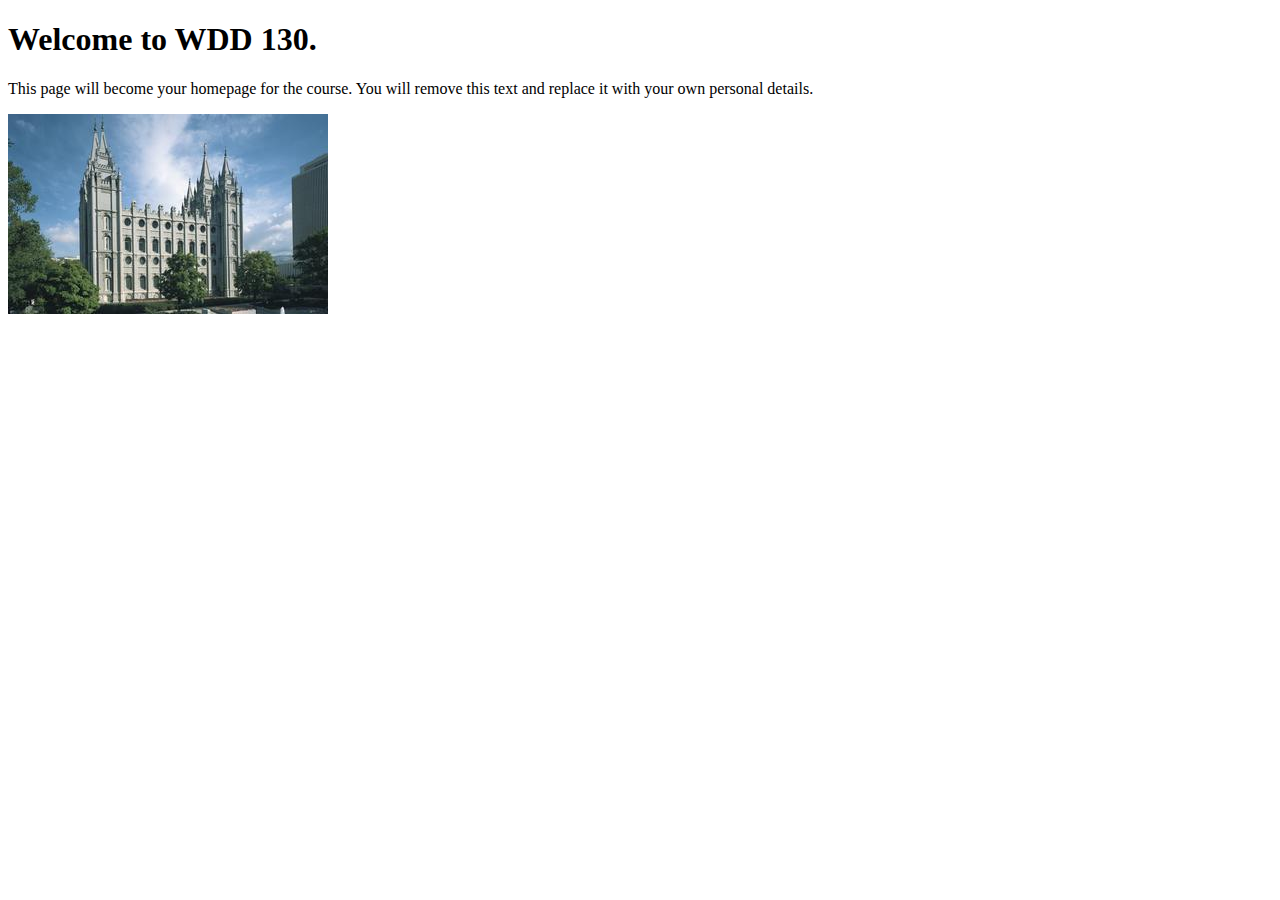
<file: index.html>
<!DOCTYPE html>
<html lang="en">
<head>
    <meta charset="UTF-8">
    <meta name="viewport" content="width=device-width, initial-scale=1.0">
    <title>WDD 130 | Personal Homepage</title>
</head>
<body>
    <h1>Welcome to WDD 130.</h1>
    <p>This page will become your homepage for the course. You will remove this text and replace it with your own personal details.</p>

    <img src="images/salt-lake-temple.jpg" alt="The Salt Lake Temple.">
</body>
</html>
</file>
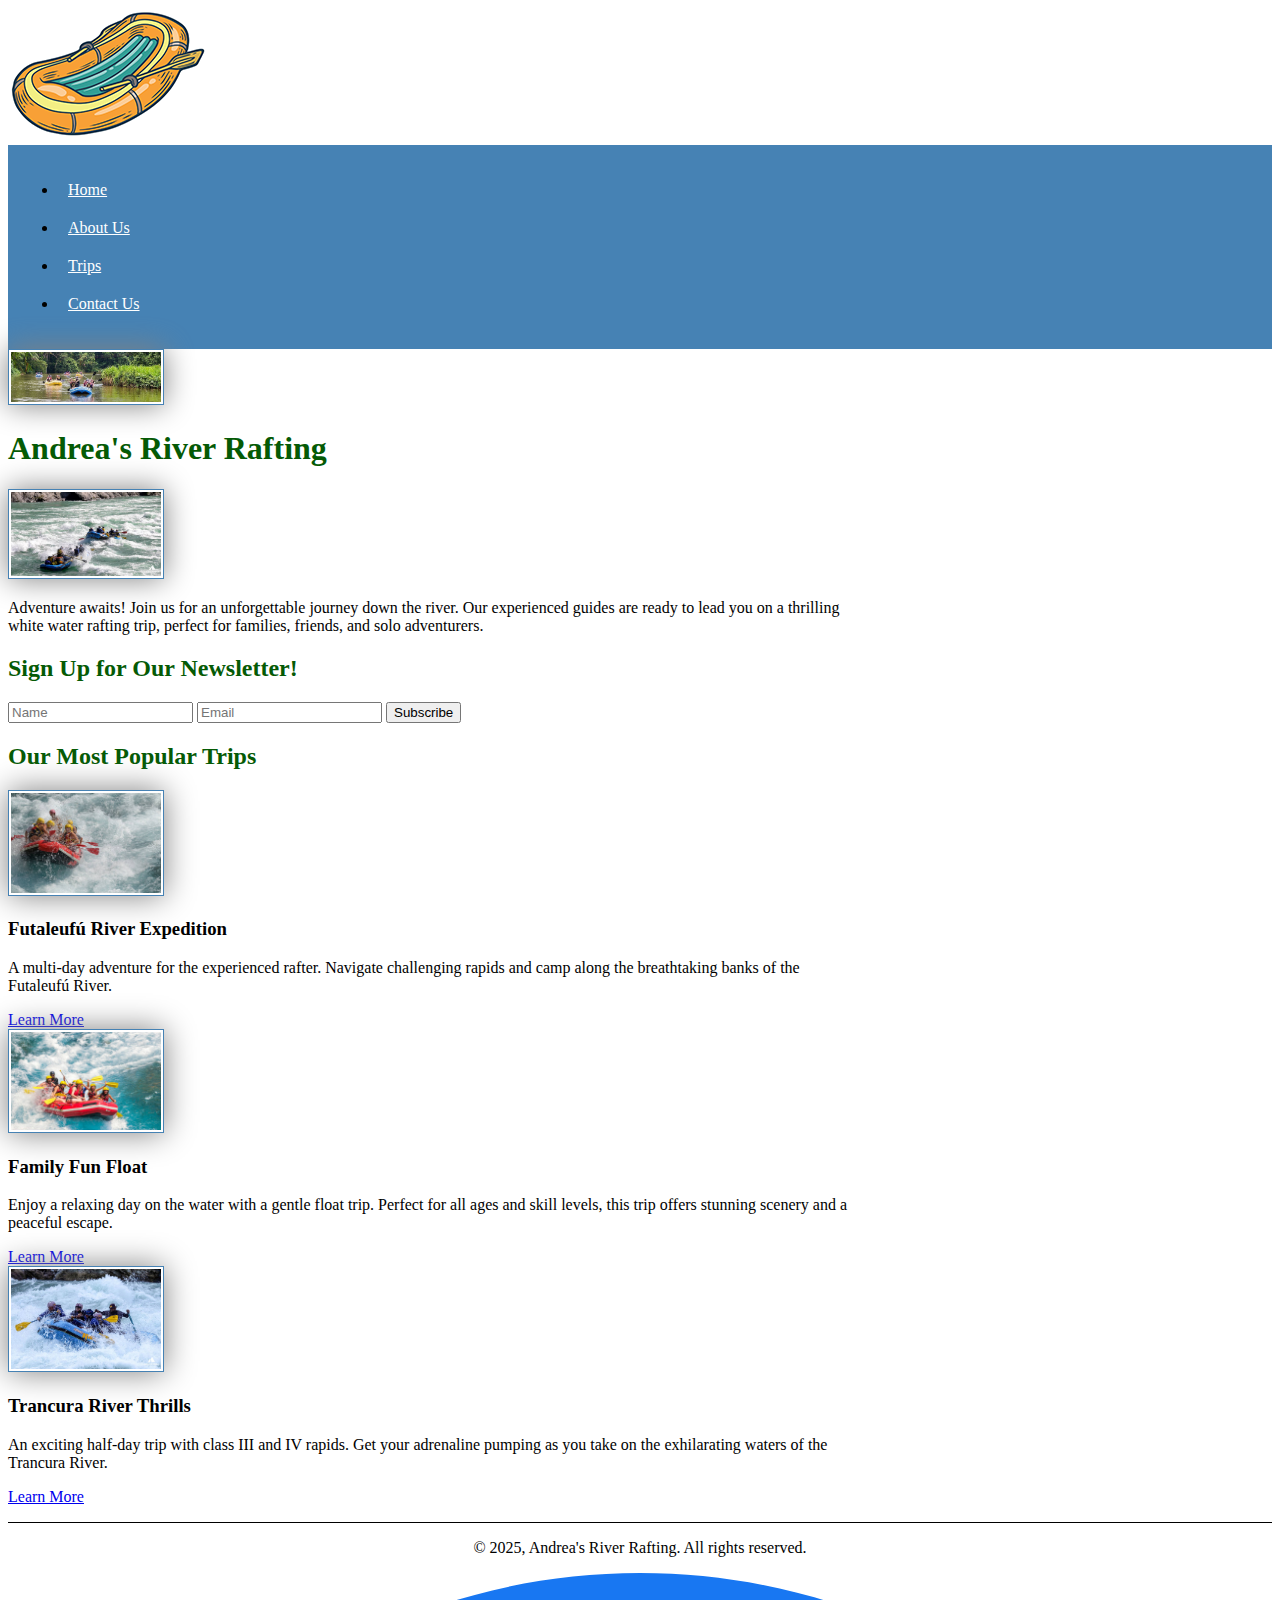
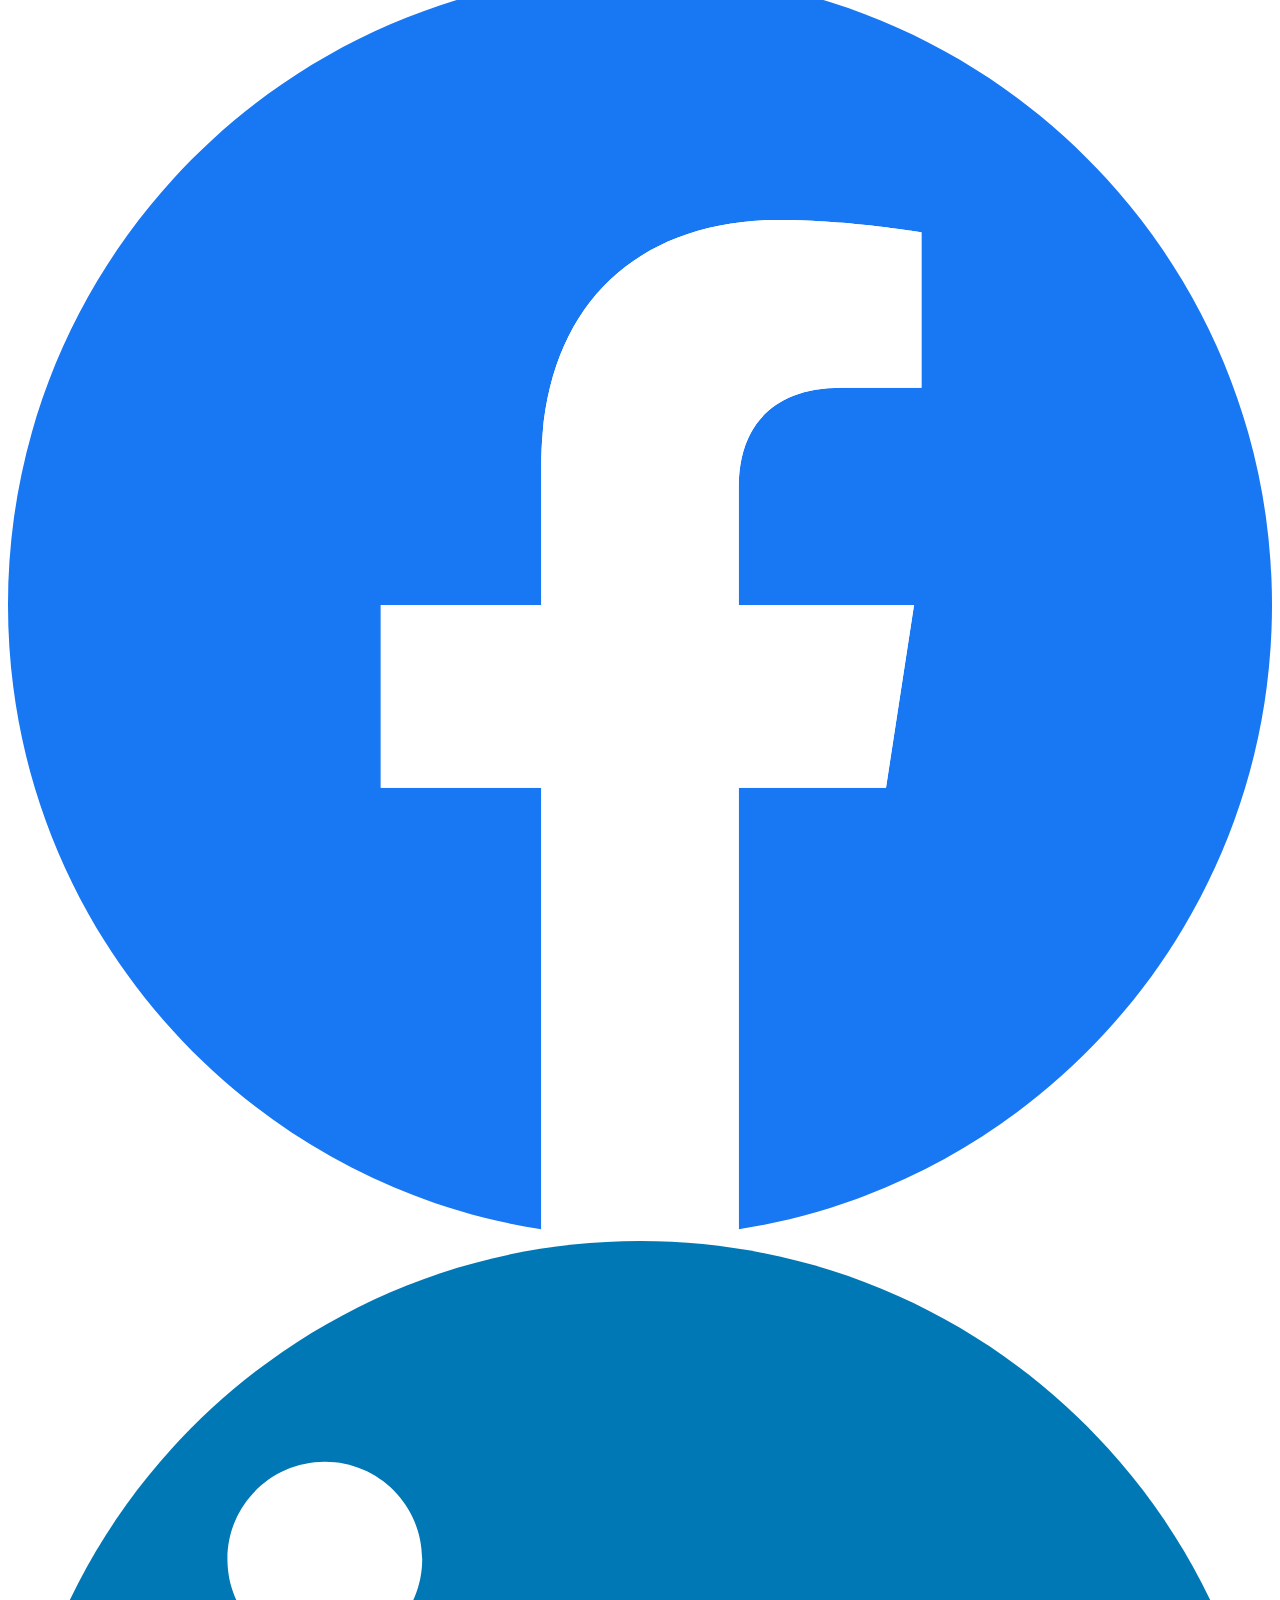
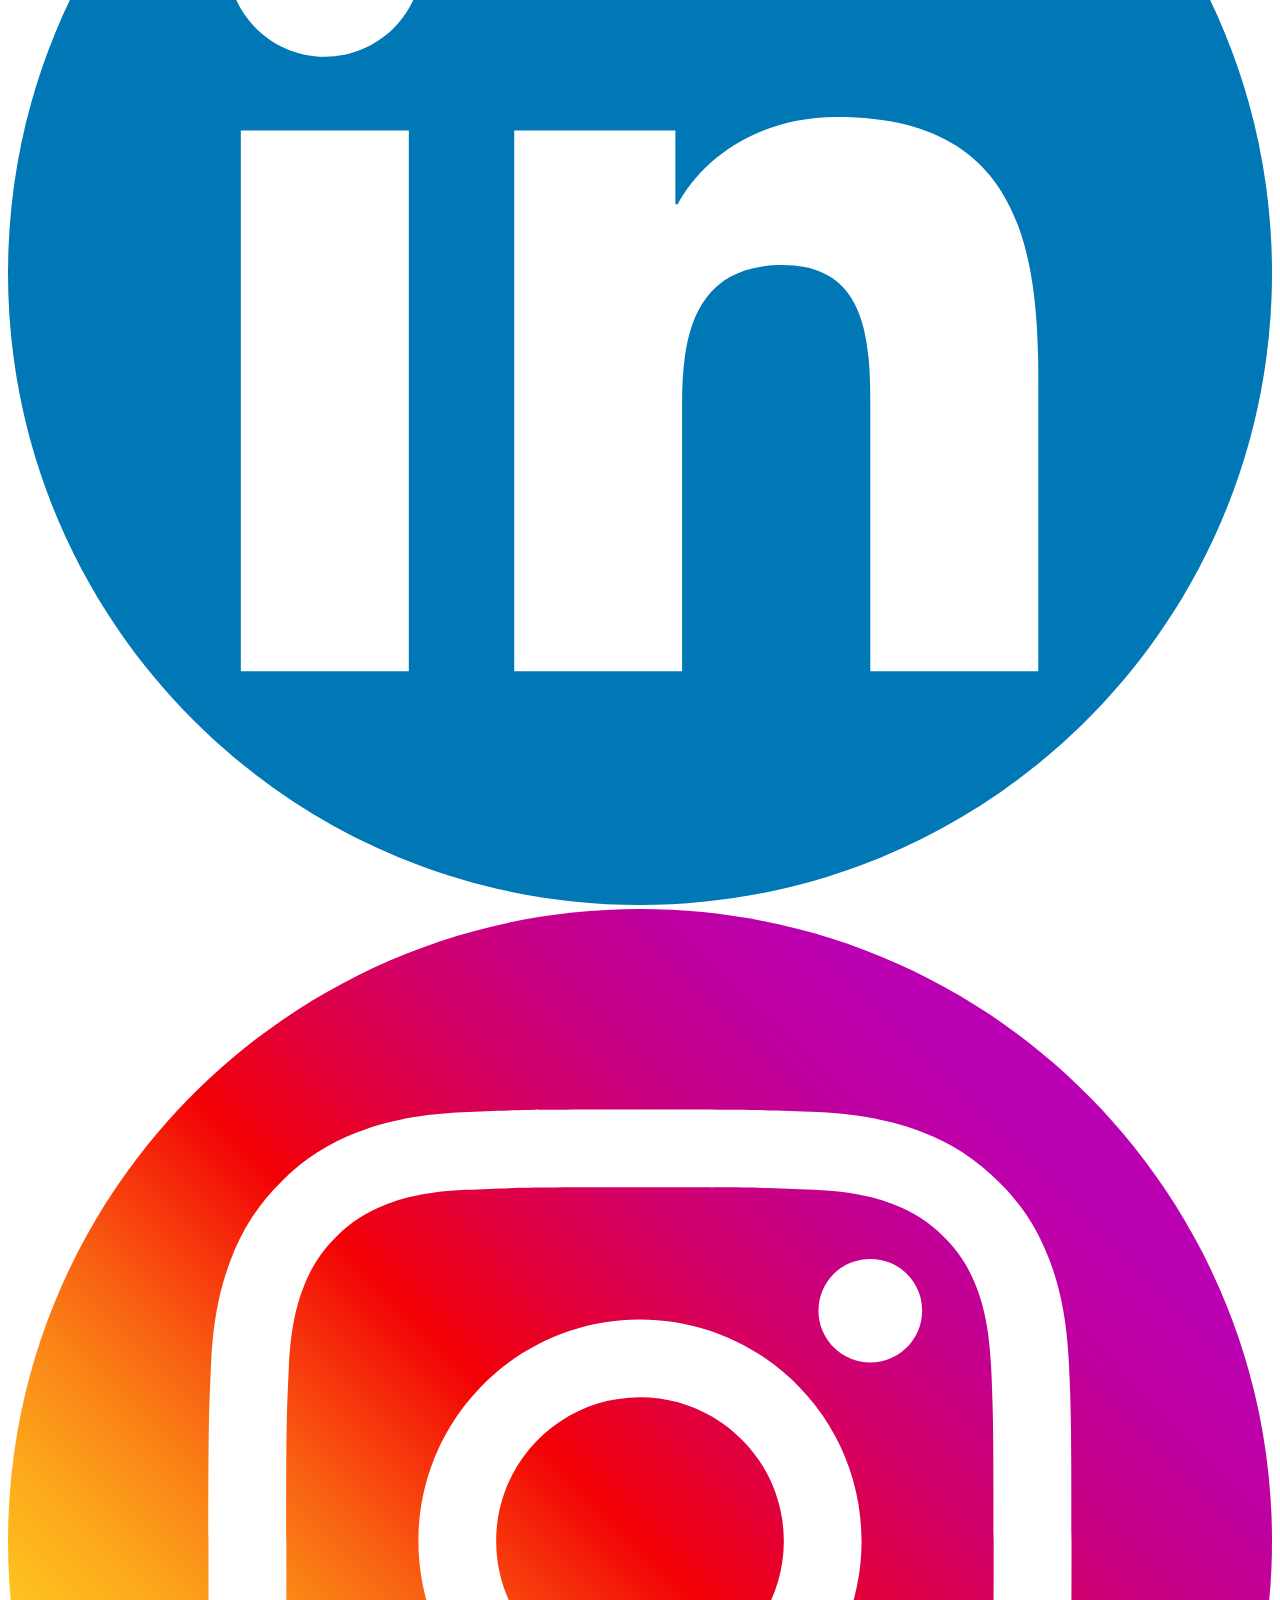
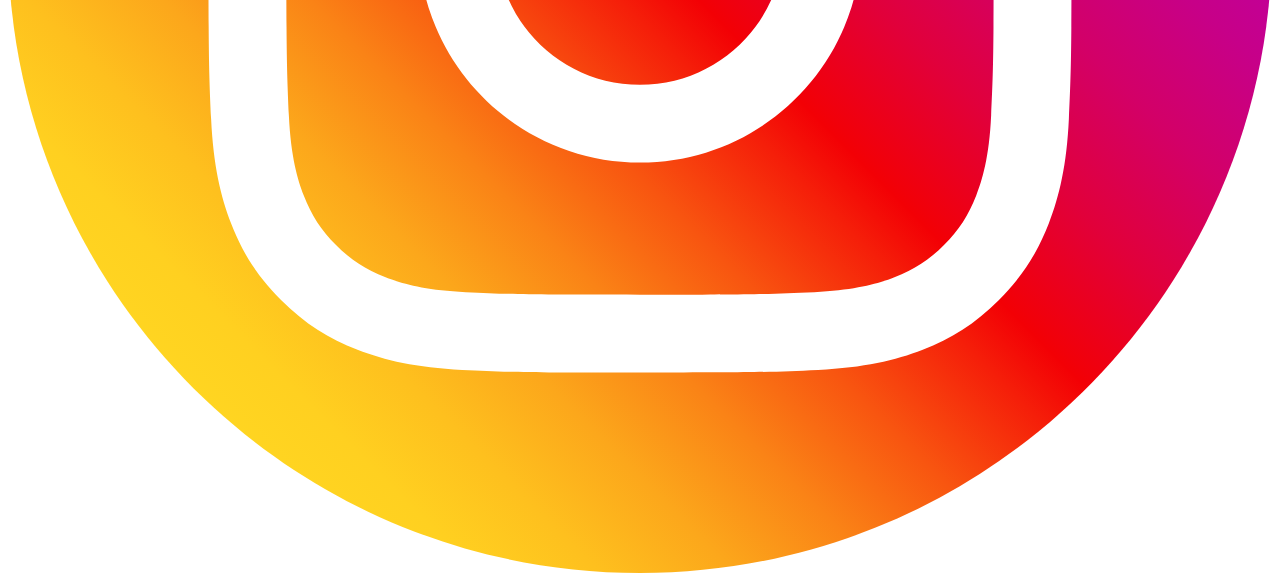
<file: wwr/index.html>
<!DOCTYPE html>
<html lang="en">

<head>
    <meta charset="UTF-8">
    <meta name="viewport" content="width=device-width, initial-scale=1.0">
    <title>Home - Andrea's River Rafting</title>
    <meta name="description"
        content="Experience the thrill of white water rafting with Andrea's River Rafting. We offer safe, fun, and unforgettable adventures for all skill levels.">
    <meta name="author" content="Andrea Gonzalez">
    <link rel="stylesheet" href="styles/rafting.css">
</head>

<body>
    <header>
        <div class="logo">
            <img src="images/logo.png" alt="Rafting Company Logo">
        </div>
        <nav>
            <ul>
                <li><a href="index.html">Home</a></li>
                <li><a href="about.html">About Us</a></li>
                <li><a href="trips.html">Trips</a></li>
                <li><a href="contact.html">Contact Us</a></li>
            </ul>
        </nav>
    </header>

    <main>
        <div class="hero">
            <img src="images/hero.jpg" alt="A river raft with people on it" class="hero-image">
            <h1>Andrea's River Rafting</h1>
            <article class="hero-article">
                <img src="images/adventure-5.jpg" alt="Person smiling, wearing a helmet" class="article-image">
                <p>
                    Adventure awaits! Join us for an unforgettable journey down the river. Our experienced guides
                    are ready to lead you on a thrilling white water rafting trip, perfect for families, friends,
                    and solo adventurers.
                </p>
            </article>
        </div>

        <section class="newsletter">
            <h2>Sign Up for Our Newsletter!</h2>
            <form>
                <input type="text" id="name" name="name" placeholder="Name">
                <input type="email" id="email" name="email" placeholder="Email">
                <button type="submit">Subscribe</button>
            </form>
        </section>

        <section class="trips">
            <h2>Our Most Popular Trips</h2>
            <div class="trip-cards">
                <div class="trip-card">
                    <img src="images/adventure-2.jpg" alt="Futaleufu River Trip">
                    <h3>Futaleufú River Expedition</h3>
                    <p>
                        A multi-day adventure for the experienced rafter. Navigate challenging rapids and camp
                        along the breathtaking banks of the Futaleufú River.
                    </p>
                    <a href="trips.html" class="cta-button">Learn More</a>
                </div>
                <div class="trip-card">
                    <img src="images/adventure-1.jpg" alt="Family friendly rafting trip">
                    <h3>Family Fun Float</h3>
                    <p>
                        Enjoy a relaxing day on the water with a gentle float trip. Perfect for all ages and
                        skill levels, this trip offers stunning scenery and a peaceful escape.
                    </p>
                    <a href="trips.html" class="cta-button">Learn More</a>
                </div>
                <div class="trip-card">
                    <img src="images/adventure-4.jpg" alt="Trancuras River Trip">
                    <h3>Trancura River Thrills</h3>
                    <p>
                        An exciting half-day trip with class III and IV rapids. Get your adrenaline pumping as
                        you take on the exhilarating waters of the Trancura River.
                    </p>
                    <a href="trips.html" class="cta-button">Learn More</a>
                </div>
            </div>
        </section>
    </main>

    <footer>
        <p>&copy; 2025, Andrea's River Rafting. All rights reserved.</p>
        <div class="socialmedia">
            <a href="https://facebook.com">
                <img src="images/facebook.svg" alt="Facebook Icon">
            </a>
            <a href="https://linkedin.com">
                <img src="images/linkedin.svg" alt="LinkedIn Icon">
            </a>
            <a href="https://instagram.com">
                <img src="images/instagram.svg" alt="Instagram Icon">
            </a>
        </div>
    </footer>

</body>

</html>
</file>
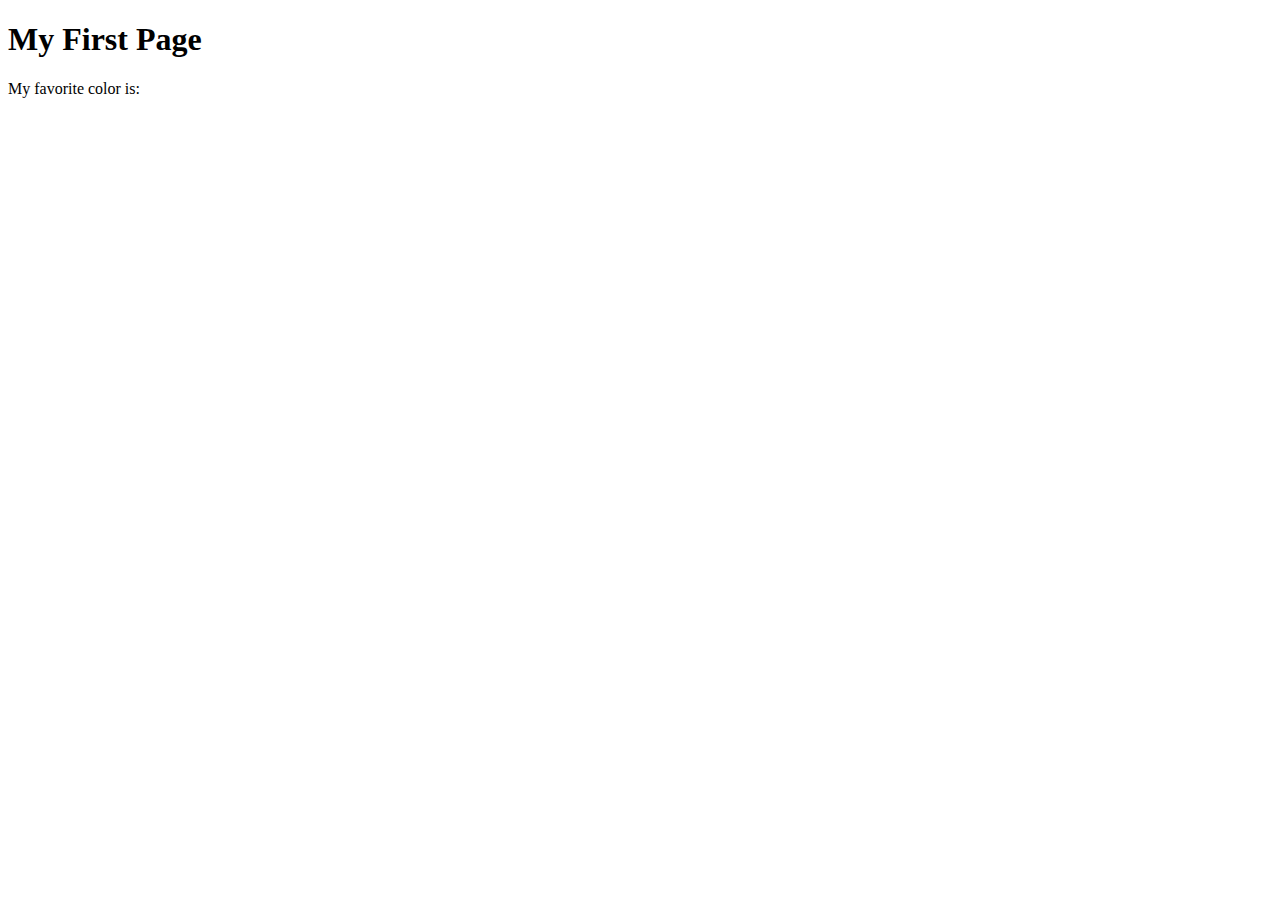
<file: week01/first-page.html>
<!DOCTYPE html>
<html lang="en">
<head>
    <meta charset="UTF-8">
    <meta name="viewport" content="width=device-width, initial-scale=1.0">
    <title>My First Page</title>
</head>
<body>
    <h1>My First Page</h1>
    <p>My favorite color is: </p>
</body>
</html>
</file>
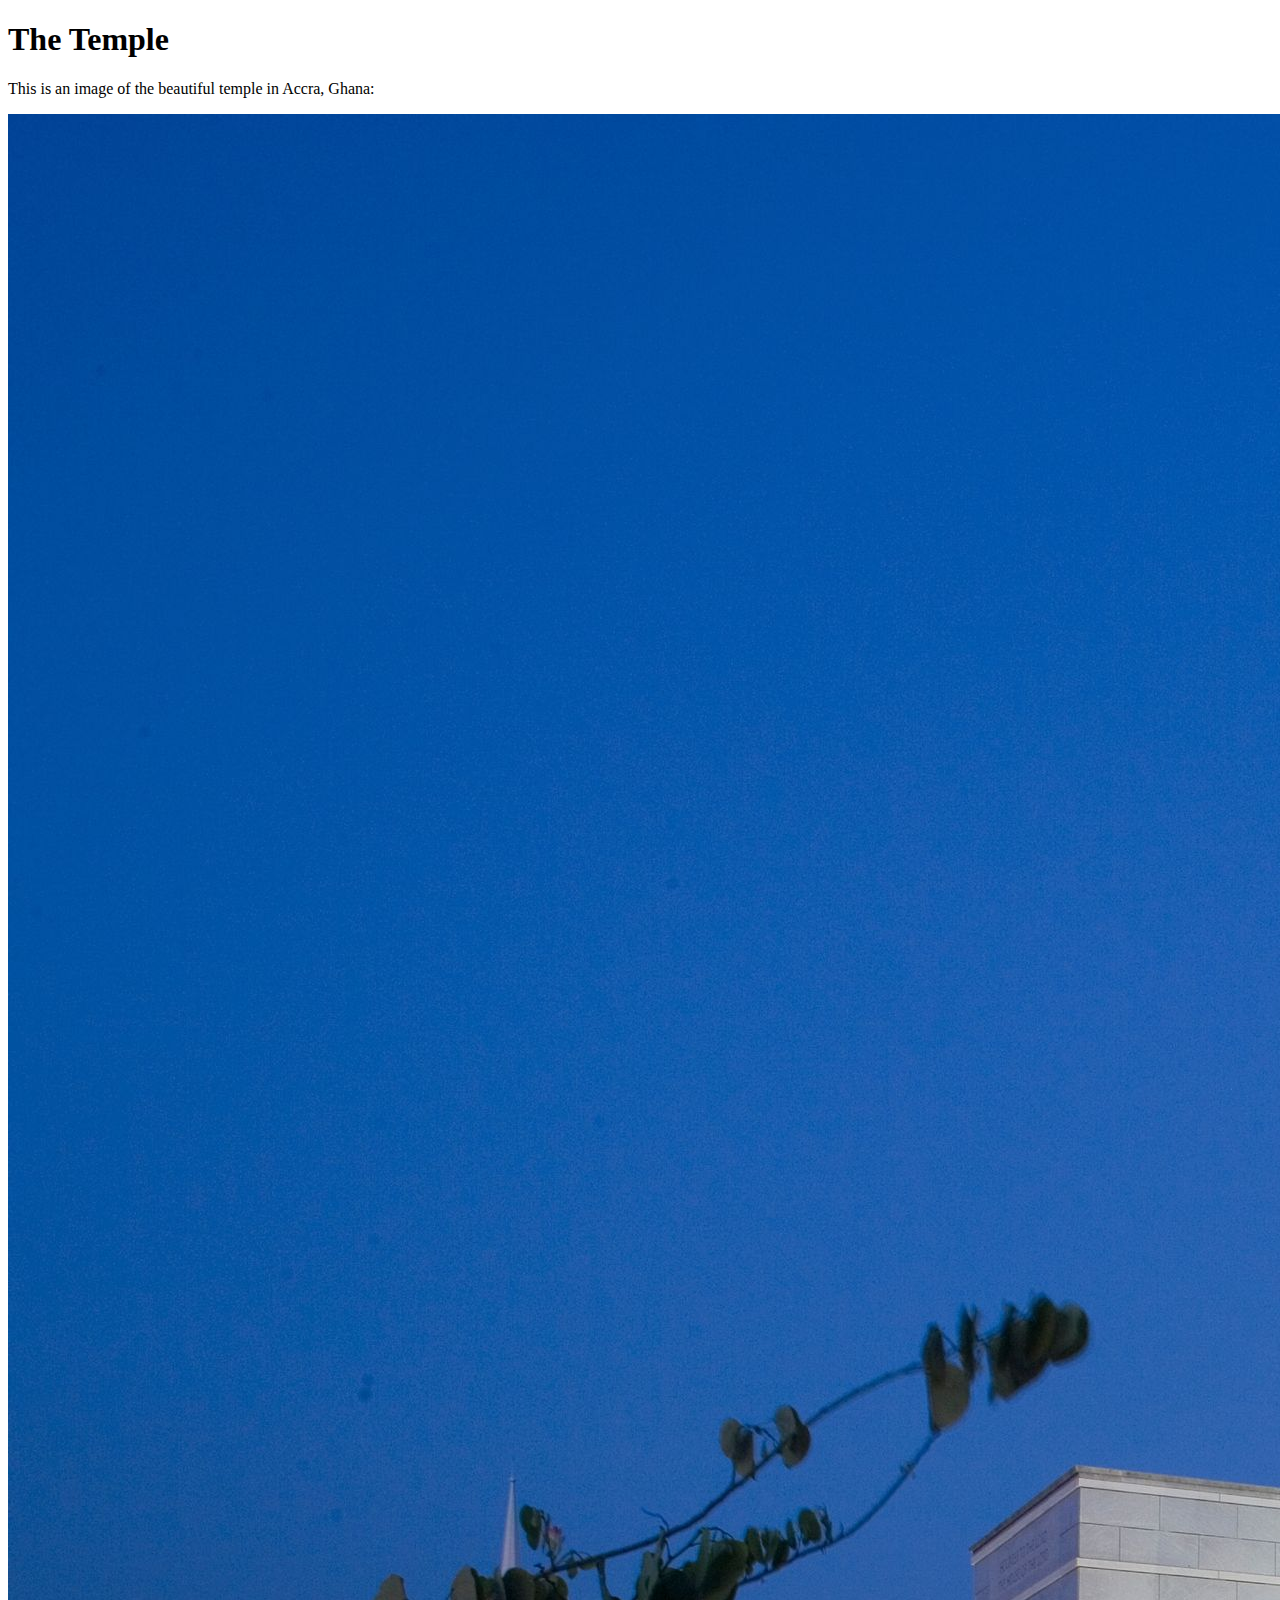
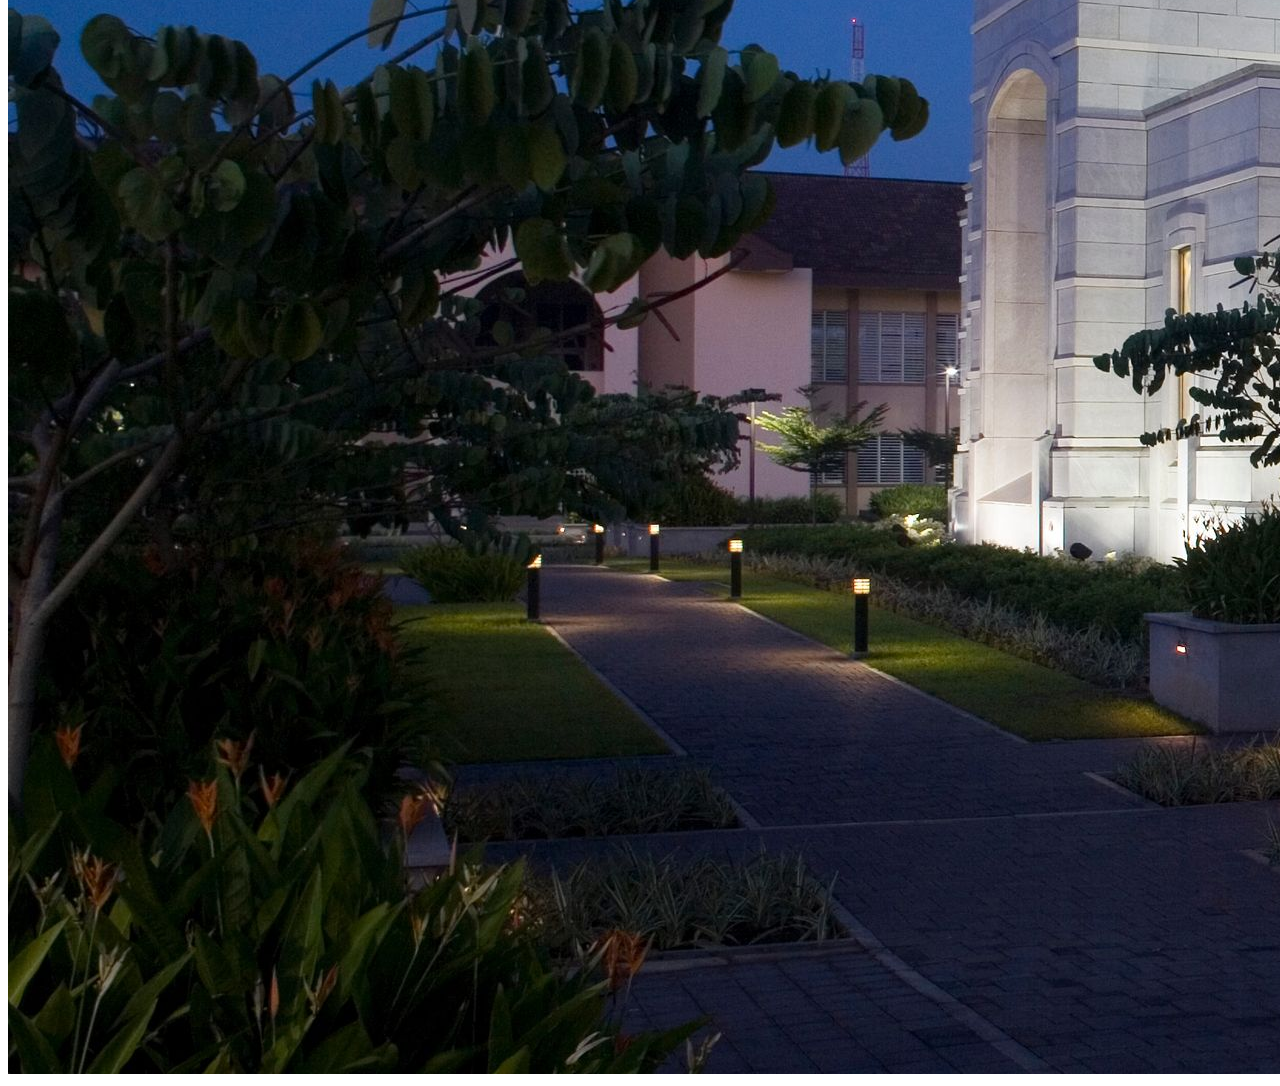
<file: week01/images.html>
<!DOCTYPE html>
<html lang="en">
<head>
    <meta charset="UTF-8">
    <meta name="viewport" content="width=device-width, initial-scale=1.0">
    <title>Temple Image</title>
</head>
<body>
    <h1>The Temple</h1>
    <p>This is an image of the beautiful temple in Accra, Ghana:</p>
    <img src="images/temple-large.jpeg" alt="The Accra Ghana Temple">
    
</body>
</html>
</file>
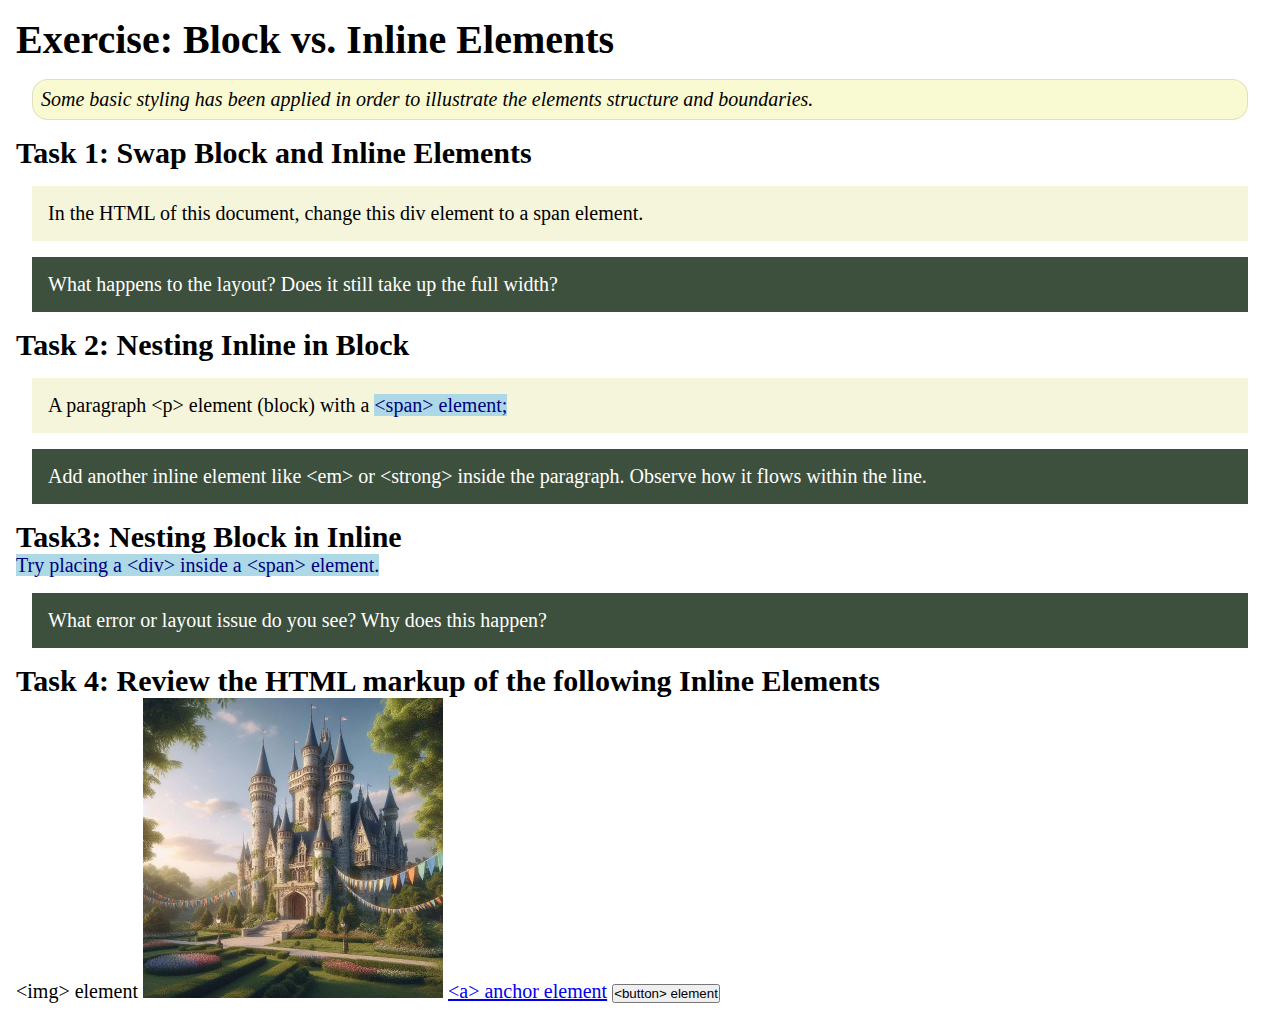
<file: week02/block-vs-inline.html>
<!DOCTYPE html>
<html lang="en">

<head>
    <meta charset="UTF-8">
    <meta name="viewport" content="width=device-width, initial-scale=1.0">
    <title>Exercise: Block vs. Inline Elements</title>
    <link rel="stylesheet" href="styles/block-vs-inline.css">
</head>

<body>
    <main>
        <h1>Exercise: Block vs. Inline Elements</h1>
        <p class="note">Some basic styling has been applied in order to illustrate the elements structure and
            boundaries.</p>

        <h2>Task 1: Swap Block and Inline Elements</h2>
        <div>In the HTML of this document, change this div element to a span element.</div>

        <p class="question">What happens to the layout? Does it still take up the full width?</p>

        <h2>Task 2: Nesting Inline in Block</h2>
        <p>A paragraph &lt;p&gt; element (block) with a <span>&lt;span&gt; element;</span></p>
        <p class="question">Add another inline element like &lt;em&gt; or &lt;strong&gt; inside the paragraph. Observe
            how it flows within the line.</p>

        <h2>Task3: Nesting Block in Inline</h2>
        <span>Try placing a &lt;div&gt; inside a &lt;span&gt; element.</span>
            <p class="question">What error or layout issue do you see? Why does this happen?</p>


            <h2>Task 4: Review the HTML markup of the following Inline Elements</h2>
        &lt;img&gt; element
        <img src="images/castle.webp" alt="placeholder image (images are inline)" width="300" height="300">
        <a href="https://churchofjesuschrist.org">&lt;a&gt; anchor element</a>
        <button type="button">&lt;button&gt; element</button>
    </main>
</body>

</html>
</file>
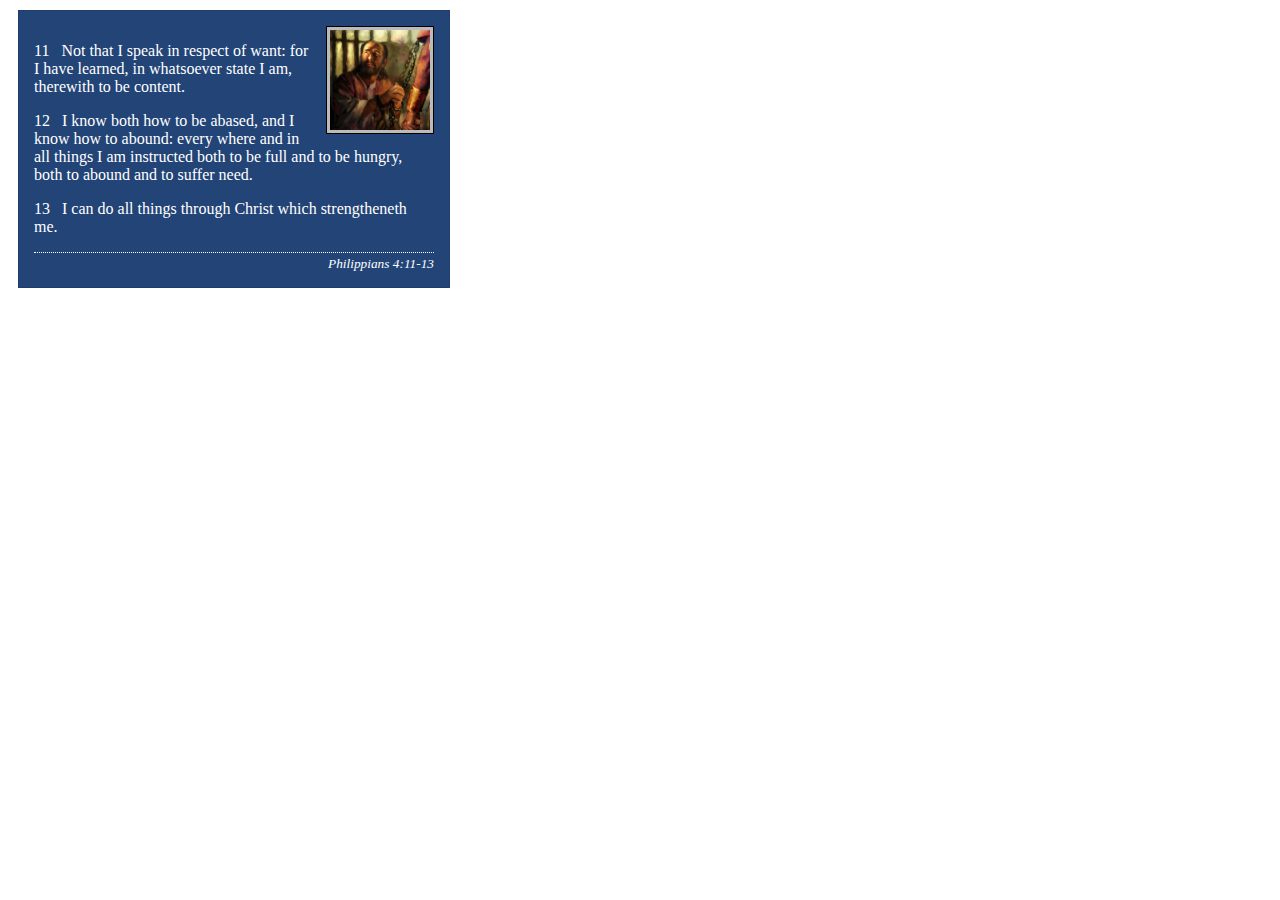
<file: week02/box-model-solution.html>
<!DOCTYPE html>
<html lang="en">
<head>
    <meta charset="UTF-8">
    <meta name="viewport" content="width=device-width, initial-scale=1.0">
    <title>Box Model Activity</title>
    <link rel="stylesheet" href="styles/box-model-solution.css">
</head>
<body>
    <main>
        <div class="callout">
            <img src="images/apostle-paul-imprisoned.webp" alt="Paul the Apostle - Imprisoned in Rome" width="200" height="200">
            <blockquote>
                <p>11 &nbsp; Not that I speak in respect of want: for I have learned, in whatsoever state I am, therewith to be content.</p>
                <p>12 &nbsp; I know both how to be abased, and I know how to abound: every where and in all things I am instructed both to be full and to be hungry, both to abound and to suffer need.</p>
                <p>13 &nbsp; I can do all things through Christ which strengtheneth me.</p>
            </blockquote>
            <cite>Philippians 4:11-13</cite>
        </div>
    </main>
</body>
</html>
</file>
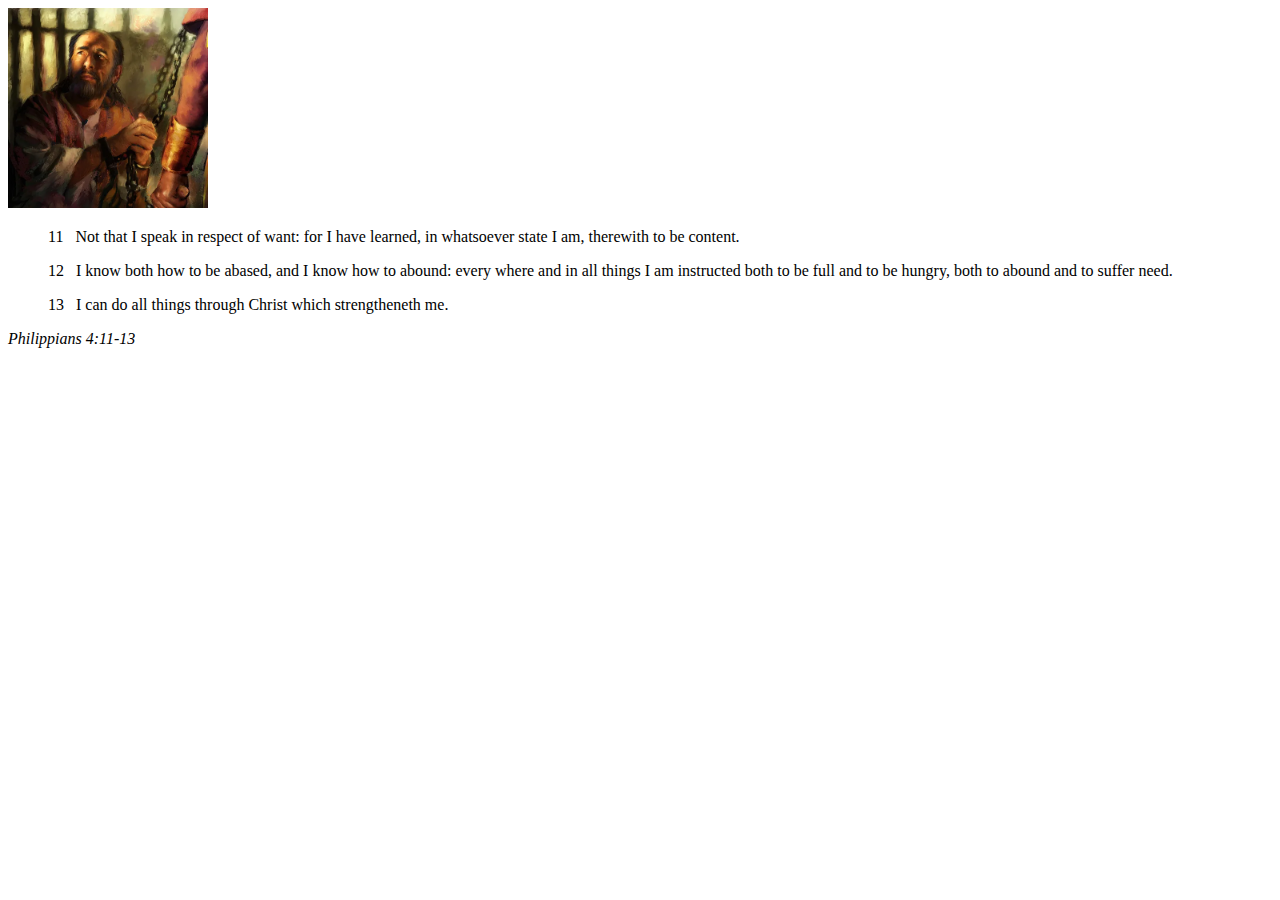
<file: week02/box-model.html>
<!DOCTYPE html>
<html lang="en">
<head>
    <meta charset="UTF-8">
    <meta name="viewport" content="width=device-width, initial-scale=1.0">
    <title>Box Model Activity</title>
</head>
<body>
    <main>
        <div class="callout">
            <img src="images/apostle-paul-imprisoned.webp" alt="Paul the Apostle - Imprisoned in Rome" width="200" height="200">
            <blockquote>
                <p>11 &nbsp; Not that I speak in respect of want: for I have learned, in whatsoever state I am, therewith to be content.</p>
                <p>12 &nbsp; I know both how to be abased, and I know how to abound: every where and in all things I am instructed both to be full and to be hungry, both to abound and to suffer need.</p>
                <p>13 &nbsp; I can do all things through Christ which strengtheneth me.</p>
            </blockquote>
            <cite>Philippians 4:11-13</cite>
        </div>
    </main>
</body>
</html>
</file>
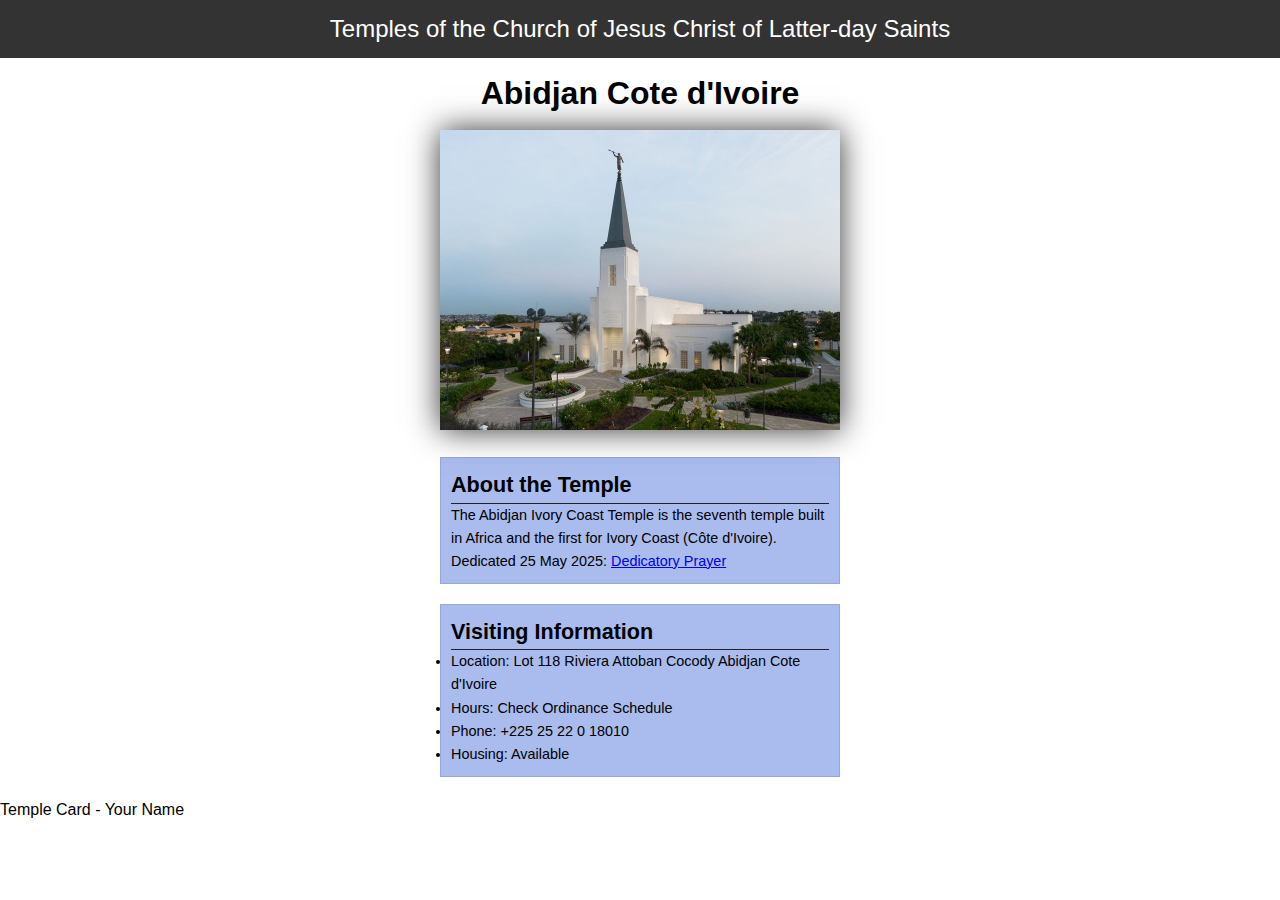
<file: week02/temple.html>
<!DOCTYPE html>
<html lang="en">

<head>
    <meta charset="UTF-8">
    <meta name="viewport" content="width=device-width, initial-scale=1.0">
    <title>Temple Card - Abidjan Cote d'Ivoire</title>
    <link rel="stylesheet" href="styles/temple.css">
</head>

<body>
    <header>
        <p>Temples of the Church of Jesus Christ of Latter-day Saints</p>
    </header>
    <main>
        <h1>Abidjan Cote d'Ivoire</h1>
        <picture>
            <img src="images/abidjan-ivory-coast.jpeg" alt="Abidjan Cote d'Ivoire Temple">
        </picture>
        <section>
            <h2>About the Temple</h2>
            <p>The Abidjan Ivory Coast Temple is the seventh temple built in Africa and the first for Ivory Coast (Côte
                d'Ivoire).</p>
            <p>Dedicated 25 May 2025: <a
                    href="https://www.churchofjesuschrist.org/temples/dedicatory-prayer/abidjan-ivory-coast-temple/2025-05-25?lang=eng"
                    target="_blank" rel="noopener noreferrer">Dedicatory Prayer</a></p>
        </section>
        <section>
            <h2>Visiting Information</h2>
            <ul>
                <li>Location: Lot 118 Riviera Attoban Cocody Abidjan Cote d'Ivoire</li>
                <li>Hours: Check Ordinance Schedule</li>
                <li>Phone: +225 25 22 0 18010</li>
                <li>Housing: Available</li>
            </ul>
        </section>
    </main>
    <footer>
        <p>Temple Card - Your Name</p>
    </footer>
</body>

</html>
</file>
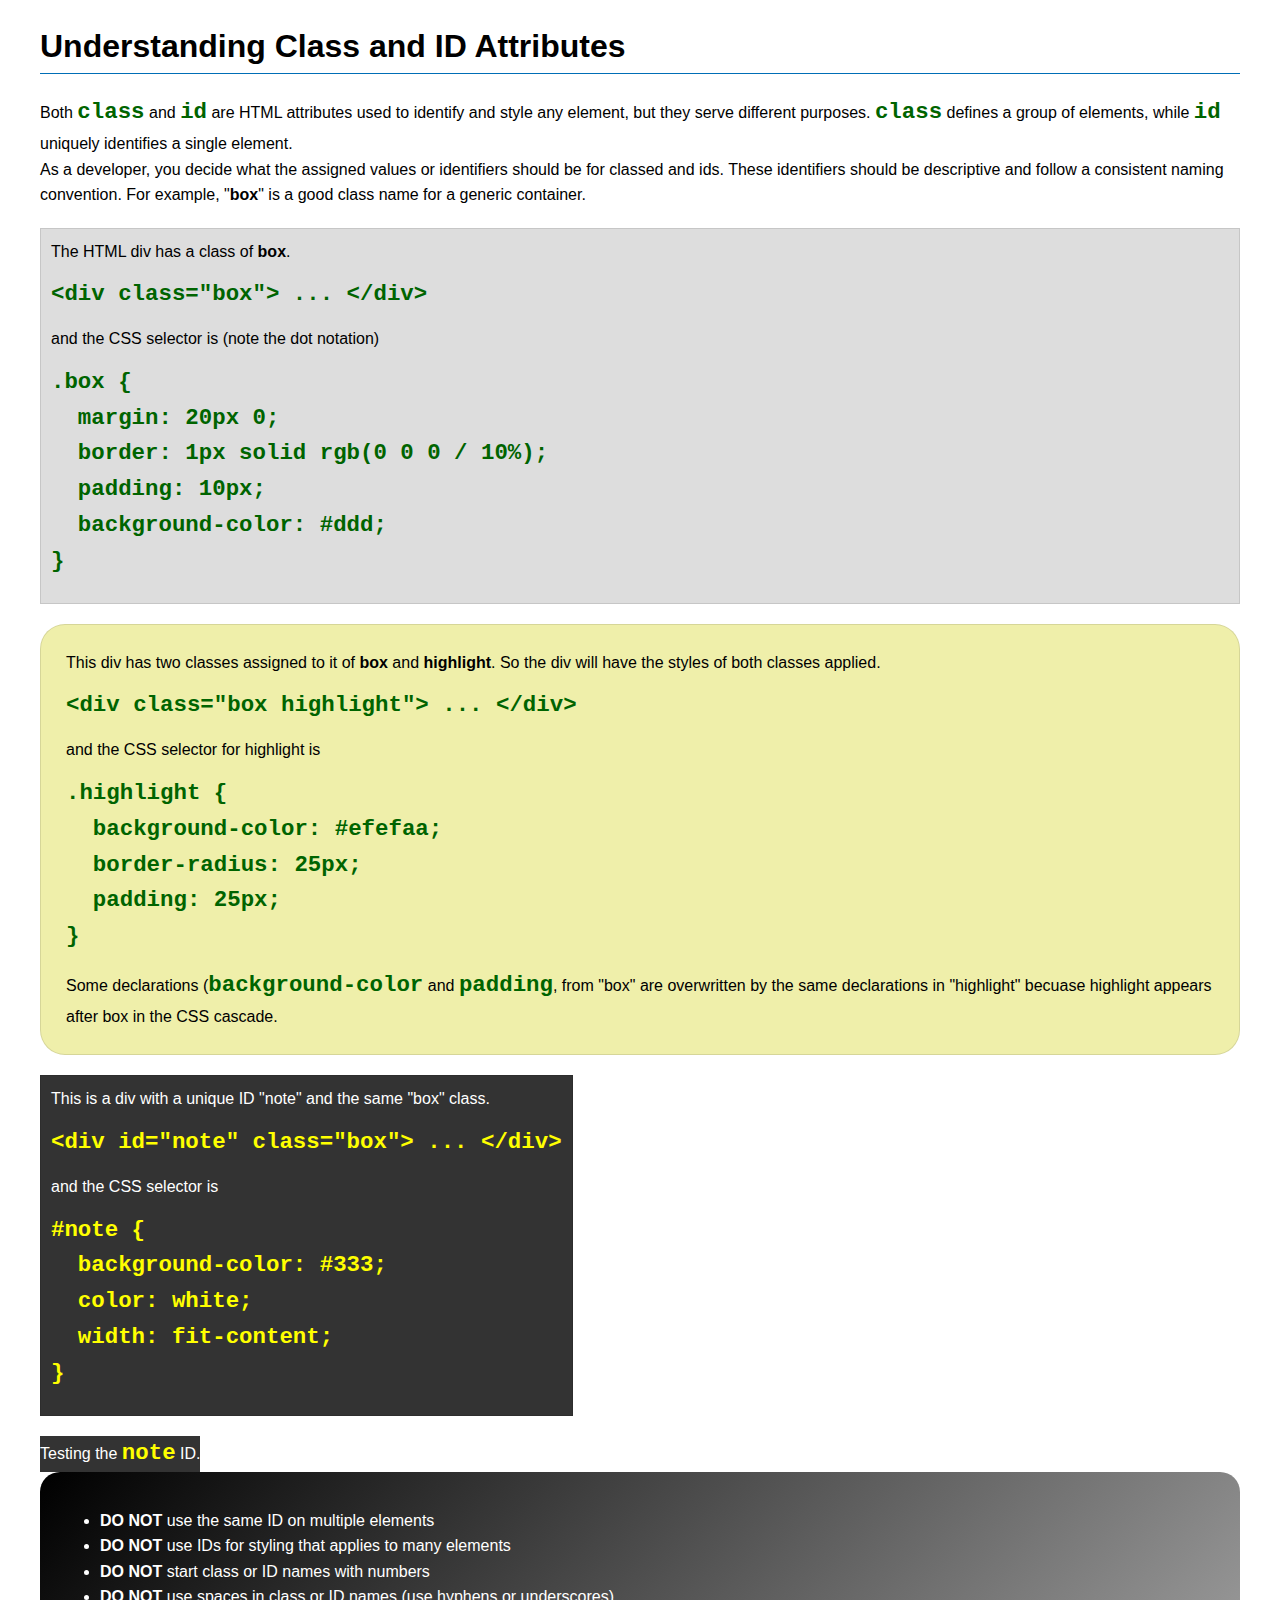
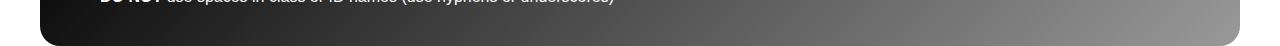
<file: week03/class-and-id.html>
<!DOCTYPE html>
<html lang="en">

<head>
    <meta charset="UTF-8">
    <meta name="viewport" content="width=device-width, initial-scale=1.0">
    <title>Class vs ID Attributes</title>
    <link rel="stylesheet" href="styles/class-and-id.css">
</head>

<body>
    <h1>Understanding Class and ID Attributes</h1>
    <p>Both <code>class</code> and <code>id</code> are HTML attributes used to identify and style any element, but they
        serve different purposes. <code>class</code> defines a group of elements, while <code>id</code> uniquely
        identifies a single element.</p>
    <p>As a developer, you decide what the assigned values or identifiers should be for classed and ids. These
        identifiers should be
        descriptive and follow a consistent naming convention. For example, "<strong>box</strong>" is a good class name
        for a generic container.</p>
    <div class="box">
        <p>The HTML div has a class of <strong>box</strong>.</p>
        <pre><code class="html">&lt;div class="box"&gt; ... &lt;/div&gt;</code></pre>
        and the CSS selector is (note the dot notation)
        <pre><code class="css">.box {
  margin: 20px 0;
  border: 1px solid rgb(0 0 0 / 10%);
  padding: 10px;
  background-color: #ddd; 
}</code></pre>
    </div>

    <div class="box highlight">
        <p>This div has two classes assigned to it of <strong>box</strong> and <strong>highlight</strong>. So the div
            will have the styles of both classes applied.</p>
        <pre><code class="html">&lt;div class="box highlight"&gt; ... &lt;/div&gt;</code></pre>
        and the CSS selector for highlight is
        <pre><code class="css">.highlight {
  background-color: #efefaa;
  border-radius: 25px;
  padding: 25px;
}</code></pre>
<p>Some declarations (<code>background-color</code> and <code>padding</code>, from "box" are overwritten by the same declarations in "highlight" becuase highlight appears after box in the CSS cascade.</p>
    </div>

    <div id="note" class="box">
        <p>This is a div with a unique ID "note" and the same "box" class.</p>
        <pre><code class="html">&lt;div id="note" class="box"&gt; ... &lt;/div&gt;</code></pre>
        and the CSS selector is
        <pre><code class="css">#note {
  background-color: #333;
  color: white;
  width: fit-content;
}</code></pre>
    </div>

    <div id="note">
        <p>Testing the <code>note</code> ID.</p>
    </div>

    <section id="best-practice">
        <ul>
            <li><strong>DO NOT</strong> use the same ID on multiple elements</li>
            <li><strong>DO NOT</strong> use IDs for styling that applies to many elements</li>
            <li><strong>DO NOT</strong> start class or ID names with numbers</li>
            <li><strong>DO NOT</strong> use spaces in class or ID names (use hyphens or underscores)</li>
        </ul>
    </section>




</body>

</html>
</file>
<file: wwr/styles/rafting.css>
:root {
    --primary-color: #055a05; /* forest green */
    --secondary-color: #f4a261; /* warm sand */
    --accent1-color: #264653; /* dark slate blue */
    --accent2-color: #e9c46a; /* light golden yellow */
    --heading-font: "Times New Roman", "Georgia", serif;
    --body-font: Arial, Helvetica, sans-serif;
}
/* NAV */
nav {
    background-color: steelblue;
    padding: 10px;
}

nav a {
    color:white;
    padding: 10px;
    display: block;
}

/* H1 */
h1, h2 {
   font-family: var(--heading-font);
    color:var(--primary-color);
}

main {
  max-width: 840px;
}
    
/*Main Img */
main img {
    width: 150px;
    height: auto;
    border: 1px solid steelblue;
    padding: 2px;
    box-shadow: 0 0 30px gray;
}

/* Parragraph */
p { padding: 0;}

/* aside */
aside {
    width: 20rem;
    margin: 1rem;
    border: 1px solid rgba(0, 0, 0, 0.2); 
    padding: 1rem;
    background-color: #eee;
    color: #333;
    text-align: center;
}

aside img {
    width: 200px;
    height: auto;
}

/* Footer */
footer {
    margin-top: 1rem;
    border-top: 1px solid #000;
    text-align: center;
}
</file>
<file: week02/styles/block-vs-inline.css>
* {
    margin: 0;
    padding: 0;
}

body {
    font-size: 20px;
    margin: 1rem;
}

p,
div {
    background-color: beige;
    margin: 1rem;
    padding: 1rem;
}

span {
    color: navy;
    background-color: lightblue;
}

code {
    margin: 0;
    padding: 0;
    color: green;
    font-size: 1.2rem;
}

.note {
    font-style: italic;
    background-color: lightgoldenrodyellow;
    border-radius: 1rem;
    border: 1px solid rgb(0 0 0 / 10%);
    margin: 1rem;
    padding: .5rem;
}

.question {
    background-color: #3d503d;
    color: #fff;
}
</file>
<file: week02/styles/box-model-solution.css>
.callout {
    max-width: 400px;
    margin: 10px;
    border: 1px solid rgba(0, 0, 0, .1);
    padding: 15px;
    background-color: #247;
    color: #fff;
}

.callout img {
    float: right;
    margin: 0 0 10px 15px;
    border: 1px solid #000;
    padding: 3px;
    background-color: #bbb;
    width: 100px;
    height: auto;

}

blockquote {
    margin: 0;
}

cite {
    display: block;
    border-top: 1px dotted #fff;
    padding-top: 3px;
    text-align: right;
    font-size: smaller;
}
</file>
<file: week02/styles/temple.css>
* {
    margin: 0;
    padding: 0;
}

body {
    font-family: Arial, sans-serif;
    line-height: 1.6;
}

header {
    background-color: #333;
    color:#fff;
    padding: 10px;
    text-align: center;
    font-size: 1.5rem;
}

main{
    width: 400px;
    margin: 0 auto;
}

h1 {
    margin: 10px;
    text-align:center;
}

h2 {
    border-bottom: 1px solid #222;

}

img{
    width: 100%;
    height: auto;
    box-shadow: 0 0 30px #333;
}

section {
    margin: 20px 0;
    border: 1px solid rgb(0 0 0 / 10%);
    padding: 10px;
    background-color: #abe;
    font-size: .9rem;
}

section p (

)
footer {

}
</file>
<file: week03/styles/class-and-id.css>
body {
    font-family: Arial, sans-serif;
    line-height: 1.6;
    margin: 0;
    padding: 0 40px;
}

h1 {
    border-bottom: 1px solid rgb(0 110 182);
    padding-bottom: 0;
}



p {
    margin: 0;
}

code {
    color: darkgreen;
    font-weight: 700;
    font-size: 1.4rem;
}

/* Class examples - can be reused */

.box {
    margin: 20px 0;
    border: 1px solid rgb(0 0 0 / 10%);
    padding: 10px;
    background-color: #ddd; /* this is shorthand for #dddddd */
}

.highlight {
    background-color: #efefaa;
    border-radius: 25px;
    padding: 25px;
}

/* ID examples - should be unique */

#note {
    background-color: #333;
    color: white;
    width: fit-content;
}

#note code {
    color: yellow;
}

#best-practice {
    background: linear-gradient(135deg, #000 0%, #999 100%);
    color: white;
    border-radius: 20px;
    padding: 20px
}
</file>
